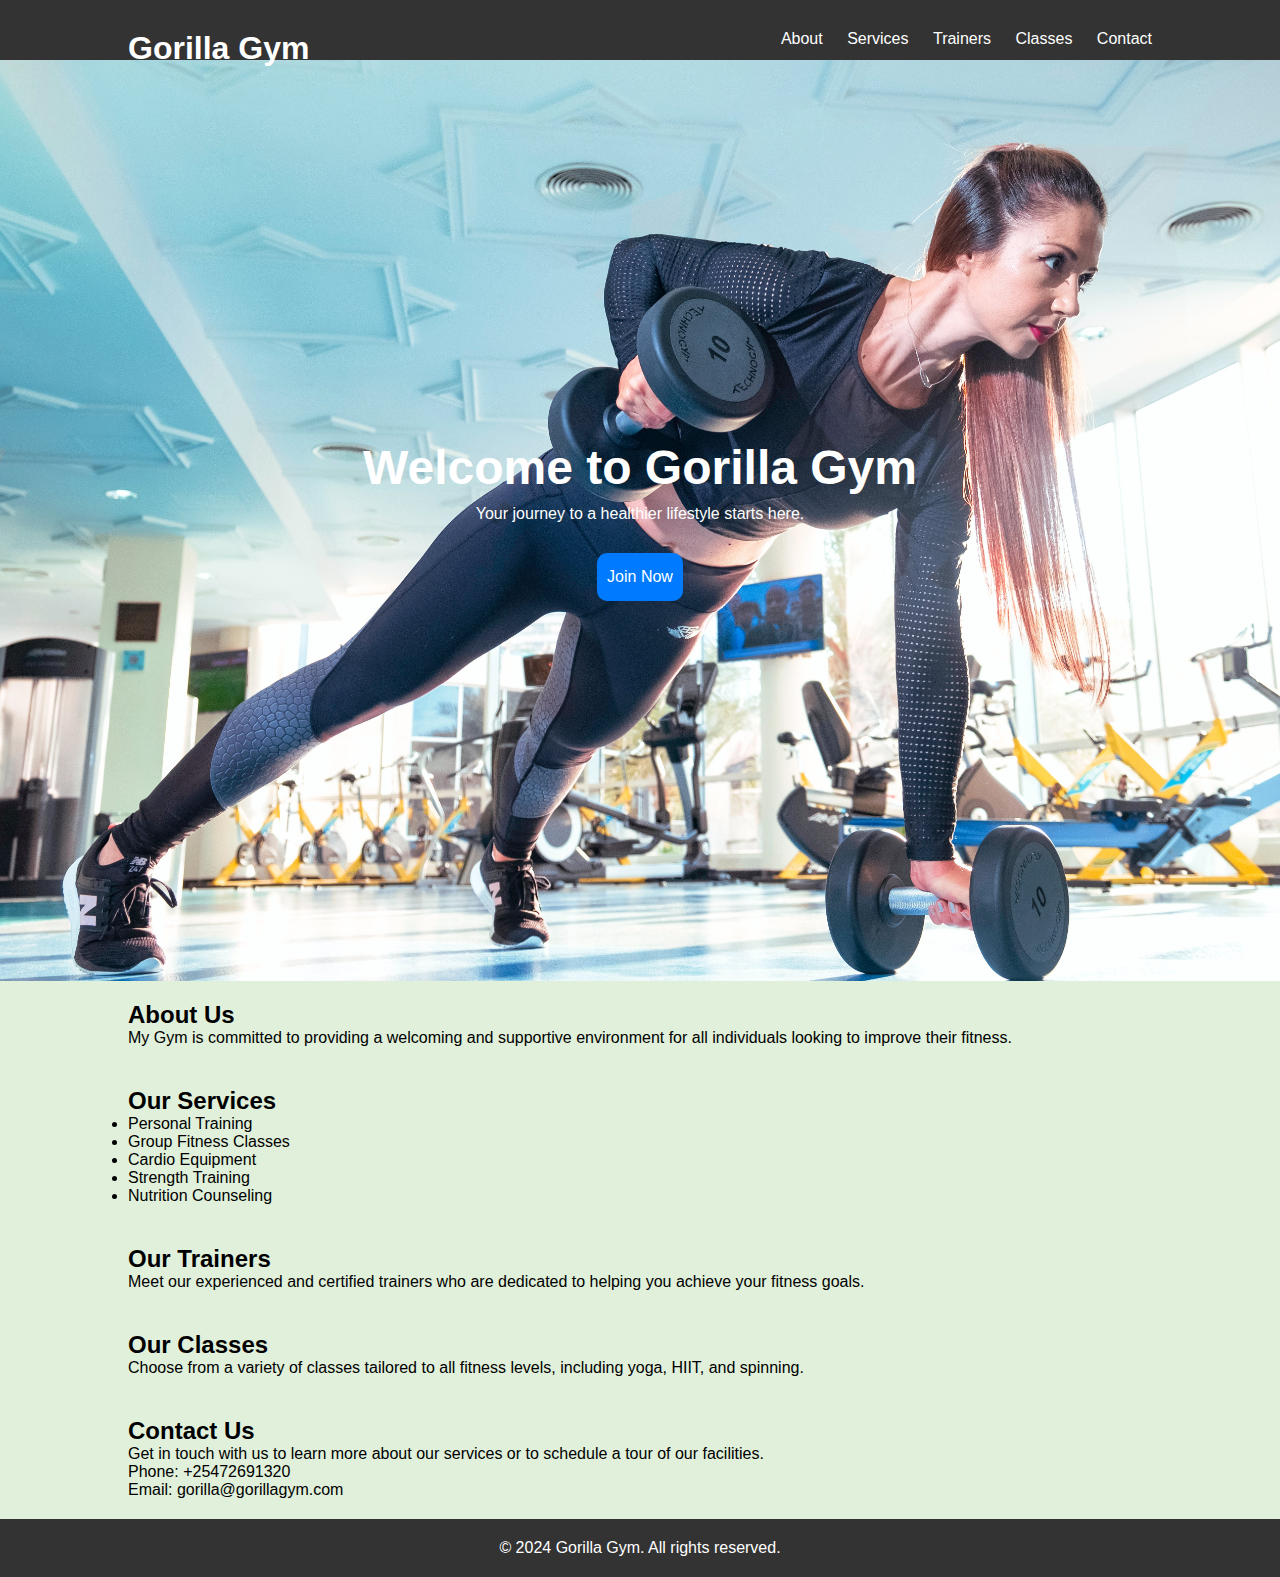
<file: index.html>
<!DOCTYPE html>
<html lang="en">
<head>
<!-- Metadata and links to external resources -->
    <meta charset="UTF-8">
    <meta name="viewport" content="width=device-width, initial-scale=1.0">
    <title>Gorilla Gym</title>
    <link rel="stylesheet" href="styles.css">
</head>
<body>

<!-- Header section with navigation -->

<header>
    <div class="container">
        <h1>Gorilla Gym</h1>
        <nav>
            <!-- Main navigation menu -->

            <ul>
                <!-- About dropdown menu -->

                <li><a href="#" id="about">About</a>
                    <ul class="dropdown">
                        <li><a href="#about-us">About Us</a></li>
                        <li><a href="#team">Our Team</a></li>
                    </ul>
                <!-- Services dropdown menu -->

<li><a href="#" id="services">Services</a>
    <ul class="dropdown" id="services-dropdown">
        <li><a href="#personal-training">Personal Training</a></li>
        <li><a href="#group-classes">Group Classes</a></li>
                <li><a href="#Cardio Equipment">Cardio Equipment</a></li>
        <li><a href="#Strength Training">Strength Training</a></li>
        <li><a href="#Nutrition Counseling">Nutrition Counseling</a></li>

    </ul>
</li>

                <!-- trainers dropdown menu -->

                <li><a href="#trainers">Trainers</a></li>
<li><a href="#" id="Classes">Classes</a>
    <ul class="dropdown" id="Classes-dropdown">
        <li><a href="#HIIT">HIIT</a></li>
        <li><a href="#Spinning">Spinning</a></li>
                <li><a href="#Yoga">Yoga</a></li>
    </ul>
</li>
                <li><a href="#contact">Contact</a></li>
            </ul>
        </nav>
    </div>
</header>

                <!-- main landing page with join button -->

    <section class="hero">
        <div class="container">
            <h2>Welcome to Gorilla Gym</h2>
            <p>Your journey to a healthier lifestyle starts here.</p>
	    <a href="joins.html" class="btn" id="join-btn">Join Now</a>

        </div>
    </section>

                <!-- page description -->

    <section id="about" class="about">
        <div class="container">
            <h2>About Us</h2>
            <p>My Gym is committed to providing a welcoming and supportive environment for all individuals looking to improve their fitness.</p>
        </div>
    </section>

    <section id="services" class="services">
        <div class="container">
            <h2>Our Services</h2>
            <ul>
                <li>Personal Training</li>
                <li>Group Fitness Classes</li>
                <li>Cardio Equipment</li>
                <li>Strength Training</li>
                <li>Nutrition Counseling</li>
            </ul>
        </div>
    </section>

    <section id="trainers" class="trainers">
        <div class="container">
            <h2>Our Trainers</h2>
            <p>Meet our experienced and certified trainers who are dedicated to helping you achieve your fitness goals.</p>
        </div>
    </section>

    </section>
    <section id="classes" class="classes">
        <div class="container">
            <h2>Our Classes</h2>
            <p>Choose from a variety of classes tailored to all fitness levels, including yoga, HIIT, and spinning.</p>
        </div>
    </section>

    <section id="contact" class="contact">
        <div class="container">
            <h2>Contact Us</h2>
            <p>Get in touch with us to learn more about our services or to schedule a tour of our facilities.</p>
            <p>Phone: +25472691320</p>
            <p>Email: gorilla@gorillagym.com</p>
        </div>
    </section>

    <footer>
        <div class="container">
            <p>&copy; 2024 Gorilla Gym. All rights reserved.</p>
        </div>
    </footer>
<script src="scripts.js"></script>
</body>
</html>
</file>
<file: styles.css>
/* Reset CSS */
* {
    margin: 0;
    padding: 0;
    box-sizing: border-box;
}

/* Global Styles */
body {
    font-family: Arial, sans-serif;
    background-colour: #CCCC;
}

#classes-dropdown {
  /* shared styles for dropdowns */
    display: none;
    position: absolute;
    background-colour: #f9f9f9;
    min-width: 160px;
    box-shadow: 0 8px 16px 0 rgba(0,0,0,0.2);
    z-index: 1;
}

#classes-dropdown li {
    display: block;
}

nav ul li:hover #classes-dropdown {
    display: block;
}

.dropdown {
    display: none;
    position: absolute;
    background-color: #a84432;
    min-width: 160px;
    box-shadow: 0 8px 16px 0 rgba(0,0,0,0.2);
    z-index: 1;
}

.dropdown li {
    display: block;
}

nav ul li:hover .dropdown {
    display: block;
}


.container {
    width: 80%;
    margin: 0 auto;
}

header {
    background-color: #333;
    color: #fff;
    padding: 30px 0;
}

header h1 {
    float: left;
}

nav ul {
    float: right;
    list-style: none;
}

nav ul li {
    display: inline;
    margin-left: 20px;
}

nav ul li a {
    color: #fff;
    text-decoration: none;
}

.hero {
    /* Background image, color, alignment, and padding */

    background-image: url('images/image1.jpg');
    background-size: cover;
    background-position: center;
    color: #fff;
    text-align: center;
    padding: 380px 0;
}
 
.hero h2 {
    /* Font size and margin */

    font-size: 3em;
    margin-bottom: 10px;
}

.journey-text {
    margin-bottom: 50px;
}

.btn {
    /* Background color, text color, padding, etc. */

    background-color: #007bff;
    color: #fff;
    padding: 15px 10px;
    text-decoration: none;
    border-radius: 10px;
    transition: background-color 0.3s ease;
    margin-top: 30px;
    display: inline-block
}

.btn:hover {
    /* Hover effect */

    background-color: #0056b3;
}

section {
    background-color: #E1F0DA;
    padding: 20px 0;
}

footer {
    background-color: #333;
    color: #fff;
    text-align: center;
    padding: 20px 0;
}
</file>
